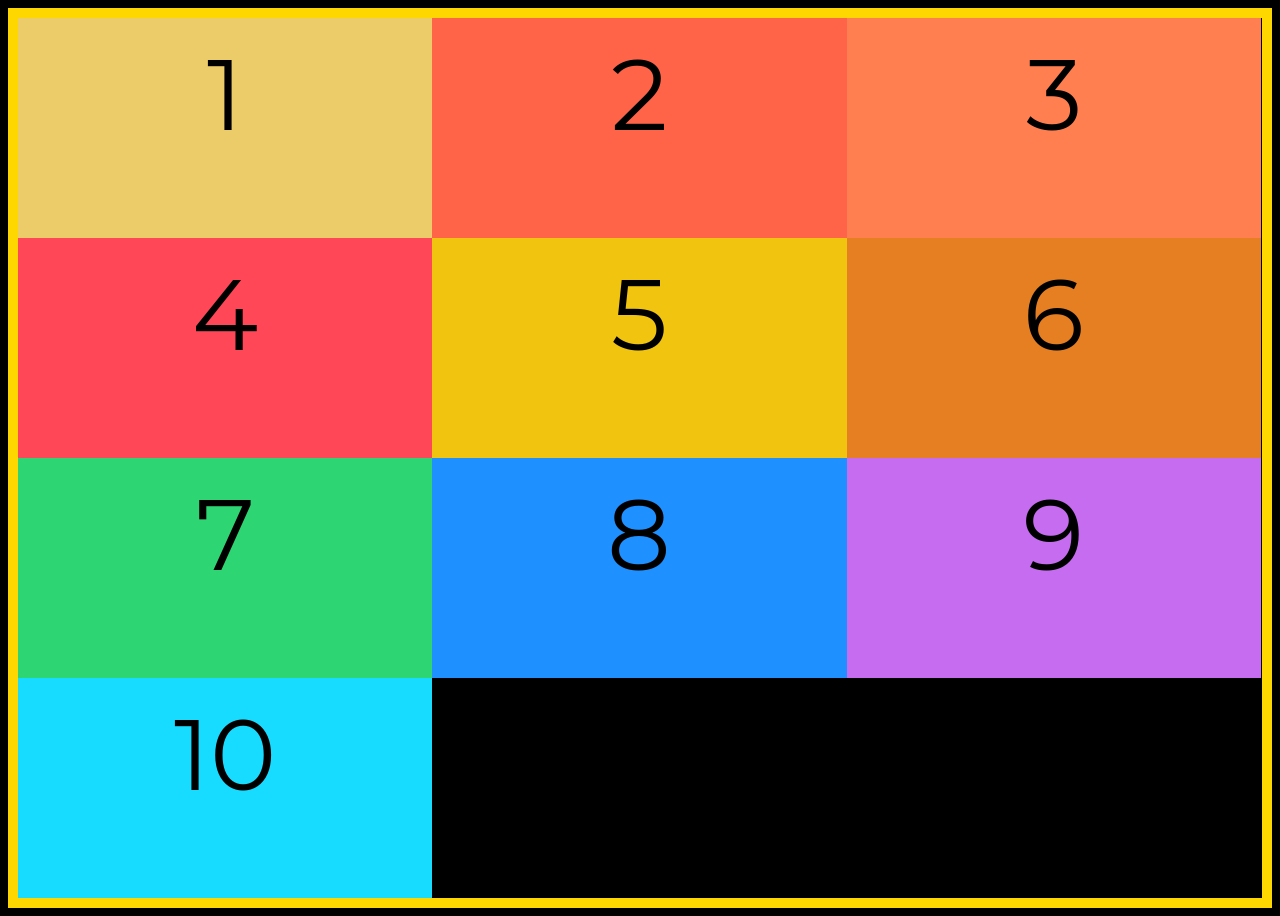
<file: Week_2/flexbox-files/index.html>
<!DOCTYPE html>
<html lang="en">
<head>
    <link rel="stylesheet" href="style.css">
    <title>Flexbox</title>
</head>
<body>
    <div class="container">
        <div class="box box1">1</div>
        <div class="box box2">2</div>
        <div class="box box3">3</div>
        <div class="box box4">4</div>
        <div class="box box5">5</div>
        <div class="box box6">6</div>
        <div class="box box7">7</div>
        <div class="box box8">8</div>
        <div class="box box9">9</div>
        <div class="box box10">10</div>
    </div>
</body>
</html>
</file>
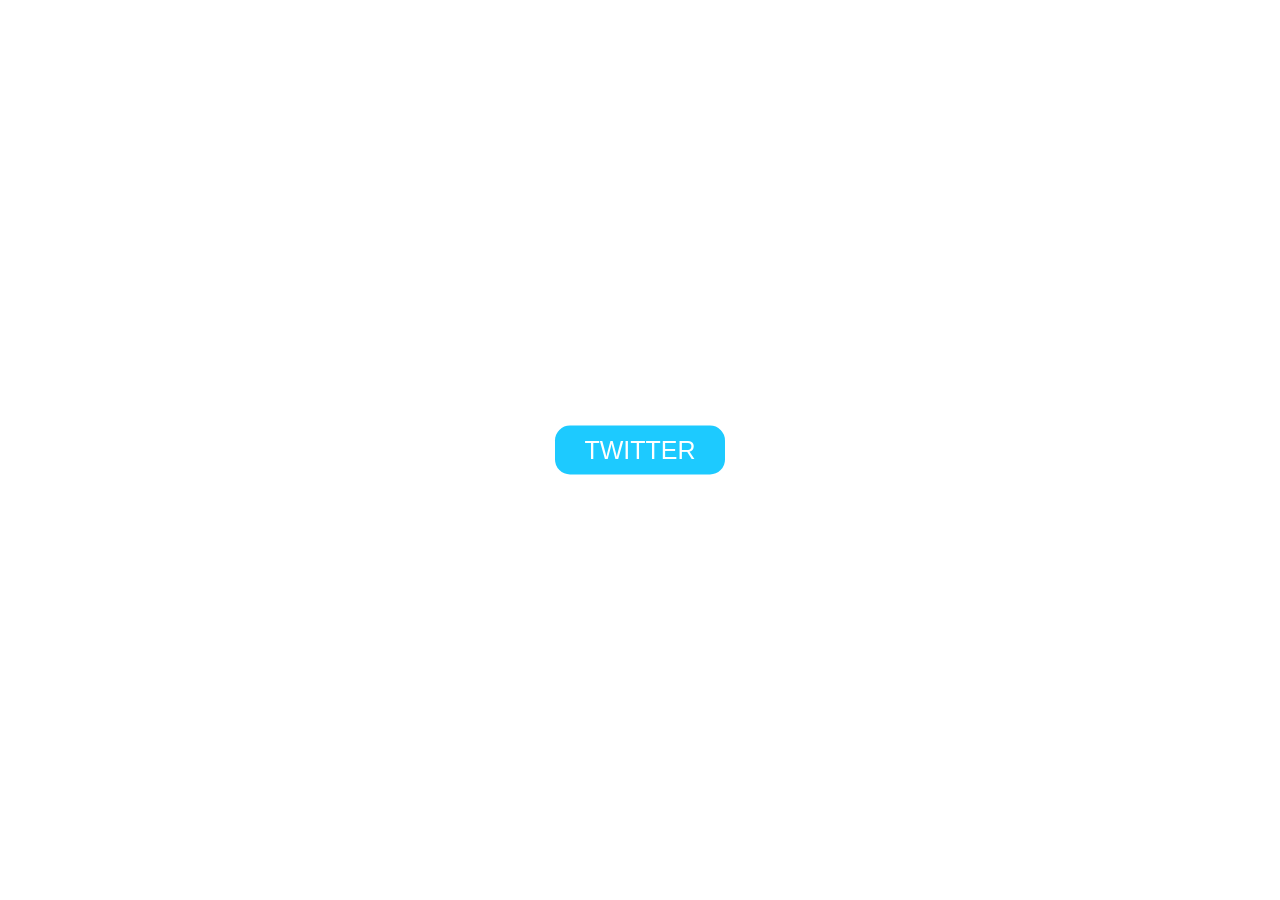
<file: Week_2/cssbuttons/1twitterbtn/index.html>
<!-- Hi, welcome to this tutorial, we're going to have a play around with a button,
     changing the color and the size and lots of other things -->

<!-- First we create an anchor element. 
    The html <a> element creates a hyperlink to 
        other web pages, files, locations within the same page,
         email addresses, or any other URL -->

        <!--
            <a href="https://twitter.com/wearecodenation?lang=en" target="_blank" class="btn-position btn-style">TWITTER</a>
        -->

    <!-- target attribute specifies where to display the linked URL.
         "_blank" value loads the URL in a new tab, but users can configure browsers
          to use new windows instead. -->
    
    <!-- I've given the button two classes. One called btn-position which will be used 
        to position the button anywhere in our page and btn-style will be used to make 
        it all colorful and add some transitions-->

<!DOCTYPE html>
<html lang="en">
<head>
    <meta charset="UTF-8">
    <link rel="stylesheet" href="main.css">
    <title>Twitter Button</title>
</head>
<body>
    <a href="https://twitter.com/wearecodenation?lang=en" target="_blank" class="btn-position btn-style">TWITTER</a>
</body>
</html>
</file>
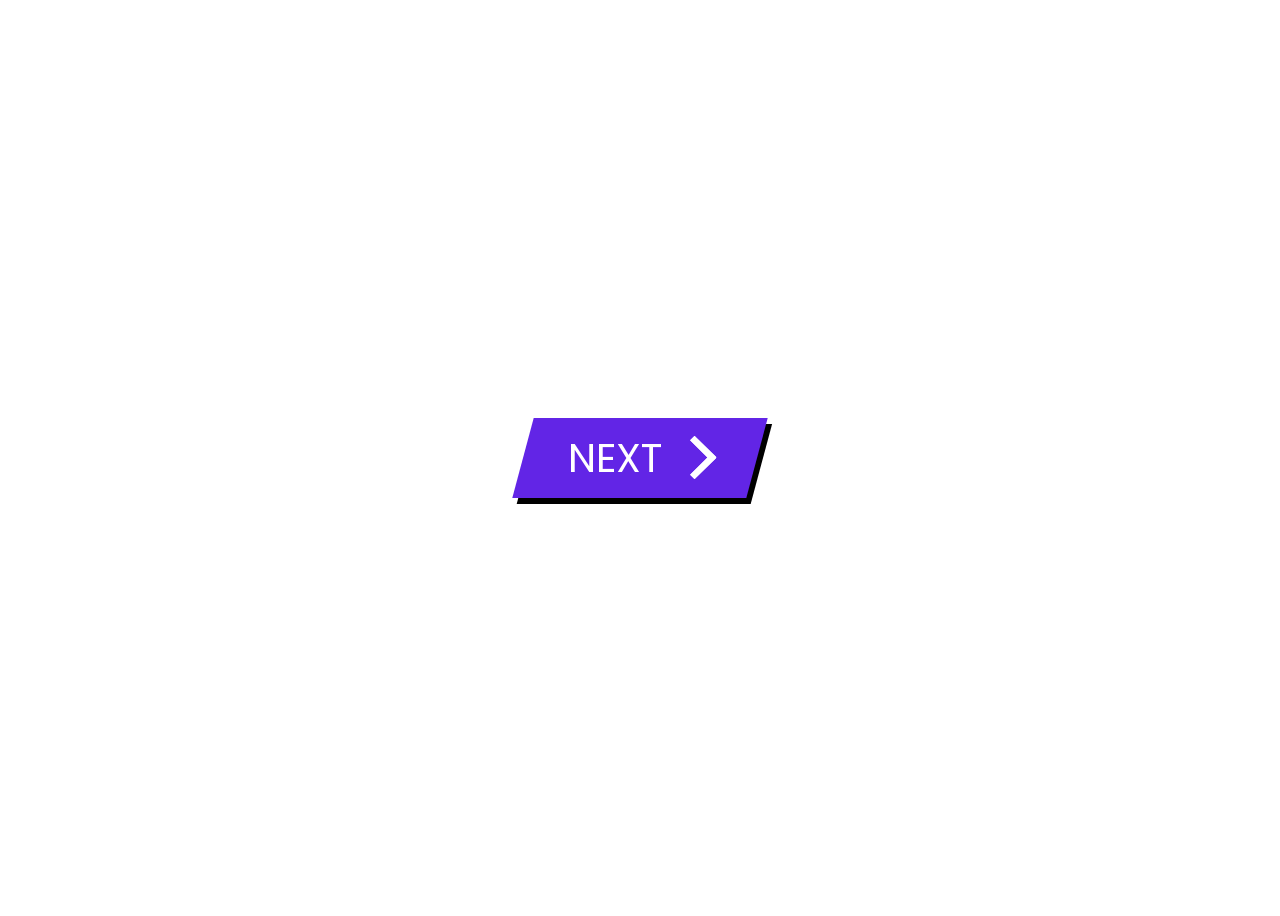
<file: Week_2/cssbuttons/2nextbtn/index.html>
<!DOCTYPE html>
<html lang="en">
<head>
    <meta charset="UTF-8">
    <link rel="stylesheet" href="main.css">
    <title>Next Button</title>
</head>
<body>
    <div class="wrapper">
        <a class="cta" href="#">
          <span>NEXT</span>
          <span>
            <svg width="66px" height="43px" viewBox="0 0 66 43" version="1.1" xmlns="http://www.w3.org/2000/svg" xmlns:xlink="http://www.w3.org/1999/xlink">
              <g id="arrow" stroke="none" stroke-width="1" fill="none" fill-rule="evenodd">
                <path class="one" d="M40.1543933,3.89485454 L43.9763149,0.139296592 C44.1708311,-0.0518420739 44.4826329,-0.0518571125 44.6771675,0.139262789 L65.6916134,20.7848311 C66.0855801,21.1718824 66.0911863,21.8050225 65.704135,22.1989893 C65.7000188,22.2031791 65.6958657,22.2073326 65.6916762,22.2114492 L44.677098,42.8607841 C44.4825957,43.0519059 44.1708242,43.0519358 43.9762853,42.8608513 L40.1545186,39.1069479 C39.9575152,38.9134427 39.9546793,38.5968729 40.1481845,38.3998695 C40.1502893,38.3977268 40.1524132,38.395603 40.1545562,38.3934985 L56.9937789,21.8567812 C57.1908028,21.6632968 57.193672,21.3467273 57.0001876,21.1497035 C56.9980647,21.1475418 56.9959223,21.1453995 56.9937605,21.1432767 L40.1545208,4.60825197 C39.9574869,4.41477773 39.9546013,4.09820839 40.1480756,3.90117456 C40.1501626,3.89904911 40.1522686,3.89694235 40.1543933,3.89485454 Z" fill="#FFFFFF"></path>
                <path class="two" d="M20.1543933,3.89485454 L23.9763149,0.139296592 C24.1708311,-0.0518420739 24.4826329,-0.0518571125 24.6771675,0.139262789 L45.6916134,20.7848311 C46.0855801,21.1718824 46.0911863,21.8050225 45.704135,22.1989893 C45.7000188,22.2031791 45.6958657,22.2073326 45.6916762,22.2114492 L24.677098,42.8607841 C24.4825957,43.0519059 24.1708242,43.0519358 23.9762853,42.8608513 L20.1545186,39.1069479 C19.9575152,38.9134427 19.9546793,38.5968729 20.1481845,38.3998695 C20.1502893,38.3977268 20.1524132,38.395603 20.1545562,38.3934985 L36.9937789,21.8567812 C37.1908028,21.6632968 37.193672,21.3467273 37.0001876,21.1497035 C36.9980647,21.1475418 36.9959223,21.1453995 36.9937605,21.1432767 L20.1545208,4.60825197 C19.9574869,4.41477773 19.9546013,4.09820839 20.1480756,3.90117456 C20.1501626,3.89904911 20.1522686,3.89694235 20.1543933,3.89485454 Z" fill="#FFFFFF"></path>
                <path class="three" d="M0.154393339,3.89485454 L3.97631488,0.139296592 C4.17083111,-0.0518420739 4.48263286,-0.0518571125 4.67716753,0.139262789 L25.6916134,20.7848311 C26.0855801,21.1718824 26.0911863,21.8050225 25.704135,22.1989893 C25.7000188,22.2031791 25.6958657,22.2073326 25.6916762,22.2114492 L4.67709797,42.8607841 C4.48259567,43.0519059 4.17082418,43.0519358 3.97628526,42.8608513 L0.154518591,39.1069479 C-0.0424848215,38.9134427 -0.0453206733,38.5968729 0.148184538,38.3998695 C0.150289256,38.3977268 0.152413239,38.395603 0.154556228,38.3934985 L16.9937789,21.8567812 C17.1908028,21.6632968 17.193672,21.3467273 17.0001876,21.1497035 C16.9980647,21.1475418 16.9959223,21.1453995 16.9937605,21.1432767 L0.15452076,4.60825197 C-0.0425130651,4.41477773 -0.0453986756,4.09820839 0.148075568,3.90117456 C0.150162624,3.89904911 0.152268631,3.89694235 0.154393339,3.89485454 Z" fill="#FFFFFF"></path>
              </g>
            </svg>
          </span> 
        </a>
      </div>
</body>
</html>
</file>
<file: Week_2/flexbox-files/style.css>
@import url('https://fonts.googleapis.com/css?family=Montserrat+Alternates:900');
body{
    background-color: rgb(0, 0, 0);
}
* {box-sizing: border-box;}
.container {
    display: flex;
    border: 10px solid gold;
    min-height: 100vh;
    flex-wrap: wrap;
    }


.box {
    color: rgb(0, 0, 0);
    font-size: 100px;
    font-family: 'Montserrat Alternates', sans-serif;
    text-align: center;
    padding:15px;
    width: 33.3%;
    }
  
/* Colours for each box */
.box1 { background:#eccc68;}
.box2 { background:#ff6348;}
.box3 { background:#ff7f50;}
.box4 { background:#ff4757;}
.box5 { background:#f1c40f;}
.box6 { background:#e67e22;}
.box7 { background:#2ed573;}
.box8 { background:#1e90ff;}
.box9 { background:#c56cf0;}
.box10 { background:#18dcff;}
</file>
<file: Week_2/cssbuttons/1twitterbtn/main.css>
/* In order to apply styles to our button we need to target the class given
 to the anchor element in your HTML pane by '.' followed by the class name given to the element <a> */
/* the properties: values I've given to btn-position, moves the button to the center of the page */

/* Play around with the values and see what happens :-) */
/*https://www.w3schools.com/cssref/pr_class_position.asp*/
.btn-position {
    position: absolute; /*if you don't specify absolute you cannot do top,left below (so you can force the element to where you want*/
    top: 50%;
    left: 50%;
    transform: translate(-50%, -50%); /*try different numbers to get to the centre of page*/
  }
  
  .btn-style {
    /*Use the width property to change the width of the button*/
    width: 150px;
    /*Padding property extends the content area*/
    padding: 10px;
    /*We give the text a sans-serif font*/
    font-family: sans-serif;
    /*Use the font-size property to make the text bigger or smaller*/
    font-size: 25px;
    /* Center the text within the anchor */
    text-align: center;
    /* anchor element applies an underline to the text (this is a default style),
     so we remove it by setting the text-decoration property to none. */
    text-decoration: none;
    /* change the background colour of the anchor */
    /* for more colours check out https://flatuicolors.com/ */
    background-color: #1dcaff;
    /* change text color to white */
    color: white;
    /* make the corners rounder */
    border-radius: 15px;
  }
  
  /* When I hover over the button, I want these effects to be applied to the button */
  .btn-style:hover {
    background-color: #83e2ff;
  }
  
  /* when the user clicks on the anchor, it activates and in that state we want it 
  to change the color to yellow*/
  .btn-style:active {
    background-color: #f1c40f;
  }
  
  /*when the link has been visited we want the background colour to change to green */
  .btn-style:visited {
    background-color: #2ecc71;
  }
</file>
<file: Week_2/cssbuttons/2nextbtn/main.css>
@import url('https://fonts.googleapis.com/css?family=Poppins:900i');

* {
  box-sizing: border-box;
  /*background: black; so we can see the svg, remove it after*/
}/*standard to any css*/

body {
  height: 100vh;
    /*100%height*/
  display: flex;
    /*to enable flex content to its children*/
  justify-content: center;
    /*alignment along main axis(left to right)*/
  align-items: center;
    /*alignment along cross axis(top to bottom)*/
}

.wrapper {
  display: flex;
  /*to enable flex content to its children*/
  justify-content: center;
  /*alignment along cross axis(top to bottom)*/
}

.cta { /*call to action*/
    display: flex;
    /*to enable flex content to its children*/
    padding: 10px 45px;
    /*add padding to text and the svg*/
    text-decoration: none;
    /*no pre-setting, no line under the text*/
    font-family: 'Poppins', sans-serif;
    /*set font, size and colour of text*/
    font-size: 40px;
    color: white;
    background: #6225E6;
    /*set background of whole thing: content and padding*/
    transition: 1s;
    /*time for transition*/
    box-shadow: 6px 6px 0 black;
    /*shadow of the div: content and padding*/
    transform: skewX(-15deg);
    /*skew - opposite direction by 15 degrees*/
}

.cta:focus { /*:focus selector is allowed on elements that accept keyboard events or other user inputs*/
   outline: none; /* remove all pre-setting for outline style, width and colour: the margin(outline)*/
}

.cta:hover {/*takes 0.5s to transit from shadow of black to yellow*/
    transition: 0.5s;
    box-shadow: 10px 10px 0 #FBC638; /*The optional third value adds a blur effect to the shadow.*/
}/*The first value is the horizontal offset and the second value is the vertical offset. */

.cta span:nth-child(2) {
    transition: 0.5s;
    margin-right: 0px;
}/*set default so can have smooth transition*/

.cta:hover span:nth-child(2) {
    transition: 0.5s;
    margin-right: 45px;
}/*set transition when hover*/

span {
    transform: skewX(15deg) 
}/*skew x for NEXT and arrows */

span:nth-child(2) {
    width: 20px;
    margin-left: 30px;
    position: relative;
    top: 12%; 
}/*try different numbers*/
/*this whole set of code above makes the arrows at the centre inline with wording
and moved right so it's on the edge of button space*/
  
/**************SVG****************/

path.one {
    transition: 0.4s;
    transform: translateX(60%);
}

path.two {
    transition: 0.5s;
    transform: translateX(-30%);
}
/*move path one and two be at the same place as arrow three*/

.cta:hover path.one {
    transform: translateX(0%);
    animation: color_anim 1s infinite 0.6s;
}

.cta:hover path.two {
    transform: translateX(0%);
    animation: color_anim 1s infinite 0.4s;
}

.cta:hover path.three {
    animation: color_anim 1s infinite 0.2s;
}
/*three has no change in position
others go back to original postion (0%) - collapse
then animate arrows with changing colour in a sequence*/

/* SVG animations */

@keyframes color_anim{
    0% {
        fill: white;
    }
    50% {
        fill: #FBC638;
    }
    100% {
        fill: white;
    }
}
/*different colours for arrow*/
</file>
